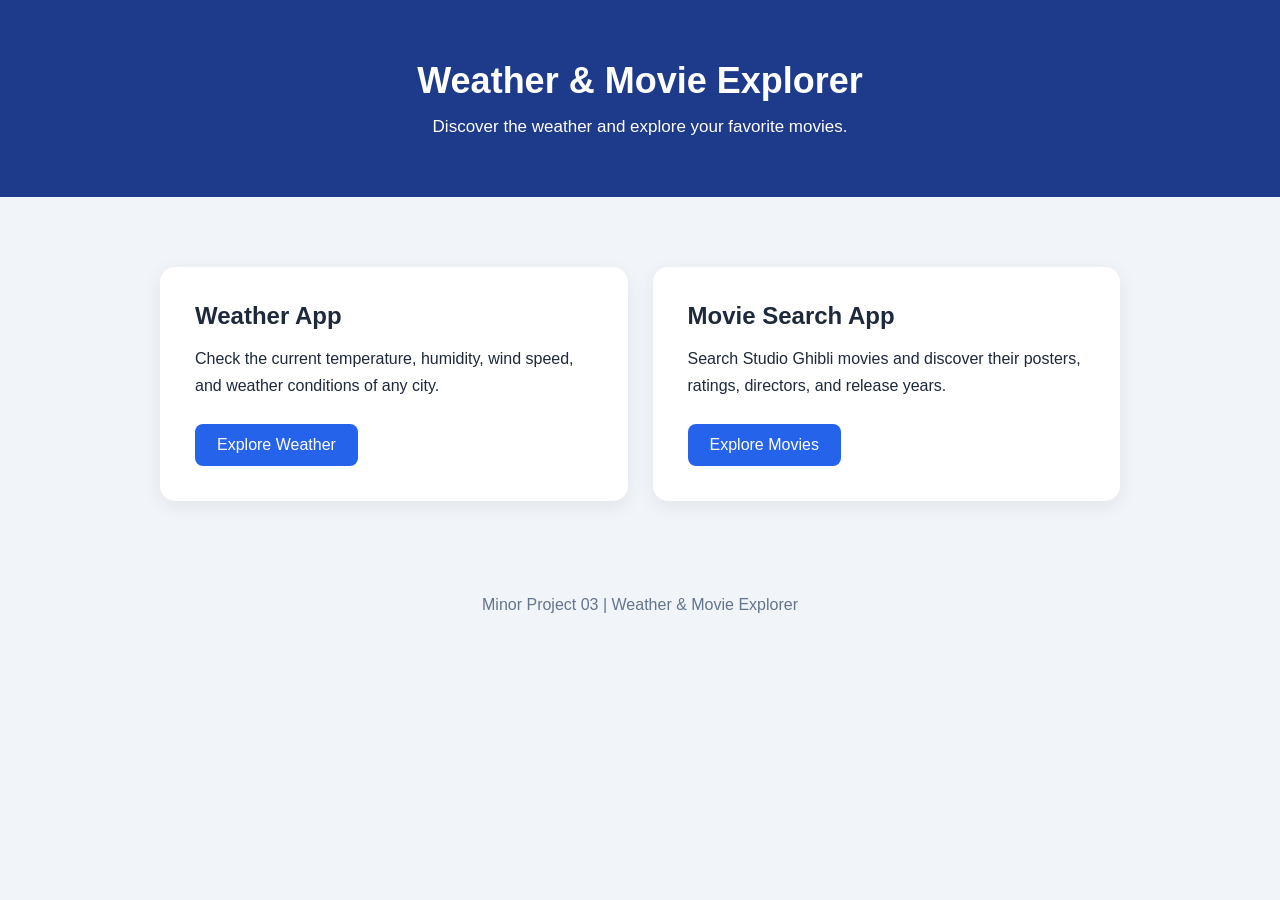
<file: index.html>
<!DOCTYPE html>
<html lang="en">
<head>
    <meta charset="UTF-8">
    <meta name="viewport" content="width=device-width, initial-scale=1.0">
    <title>Weather & Movie Explorer</title>
    <link rel="stylesheet" href="style.css">
</head>
<body>

    <header class="hero">
        <h1>Weather & Movie Explorer</h1>
        <p>Discover the weather and explore your favorite movies.</p>
    </header>

    <main class="container">

        <section class="app-card">
            <h2>Weather App</h2>
            <p>Check the current temperature, humidity, wind speed, and weather conditions of any city.</p>
            <a href="weather/weather.html" class="btn">Explore Weather</a>
        </section>

        <section class="app-card">
            <h2>Movie Search App</h2>
            <p>Search Studio Ghibli movies and discover their posters, ratings, directors, and release years.</p>
            <a href="movies/movies.html" class="btn">Explore Movies</a>
        </section>

    </main>

    <footer>
        <p>Minor Project 03 | Weather & Movie Explorer</p>
    </footer>

</body>
</html>
</file>
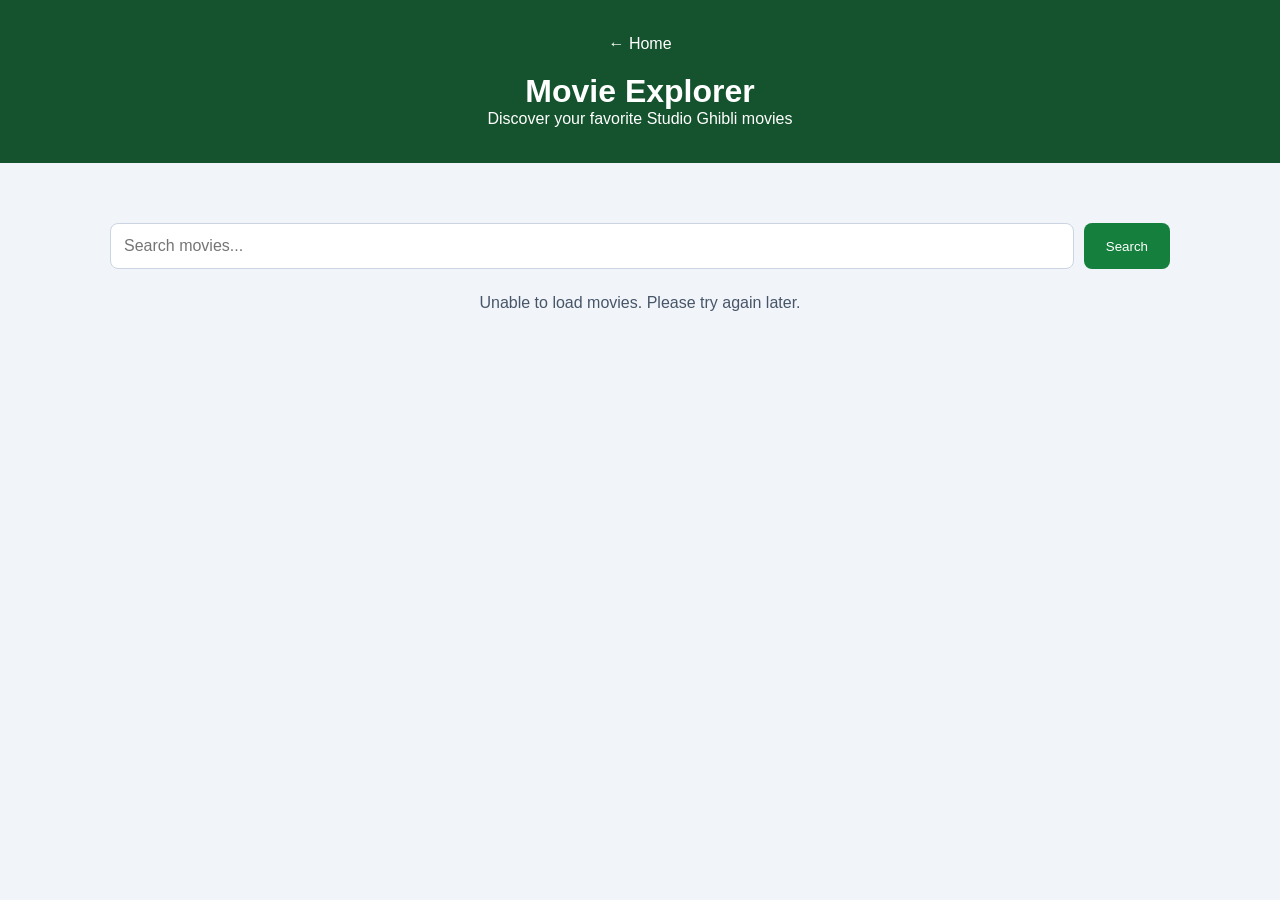
<file: movies/movies.html>
<!DOCTYPE html>
<html lang="en">
<head>
    <meta charset="UTF-8">
    <meta name="viewport" content="width=device-width, initial-scale=1.0">
    <title>Movie Search App</title>
    <link rel="stylesheet" href="../style.css">
    <script src="movies.js" defer></script>
</head>
<body>

    <header class="movie-header">
        <a href="../index.html" class="back-link">← Home</a>
        <h1>Movie Explorer</h1>
        <p>Discover your favorite Studio Ghibli movies</p>
    </header>

    <main class="movie-container">

        <form id="movieForm" class="movie-search">
            <input
                type="text"
                id="movieInput"
                placeholder="Search movies..."
                aria-label="Search movies"
                required
            >
            <button type="submit">Search</button>
        </form>

        <p id="movieMessage" role="status" aria-live="polite">
            Loading movies...
        </p>

        <section id="movieResults" class="movie-grid"></section>

    </main>

</body>
</html>
</file>
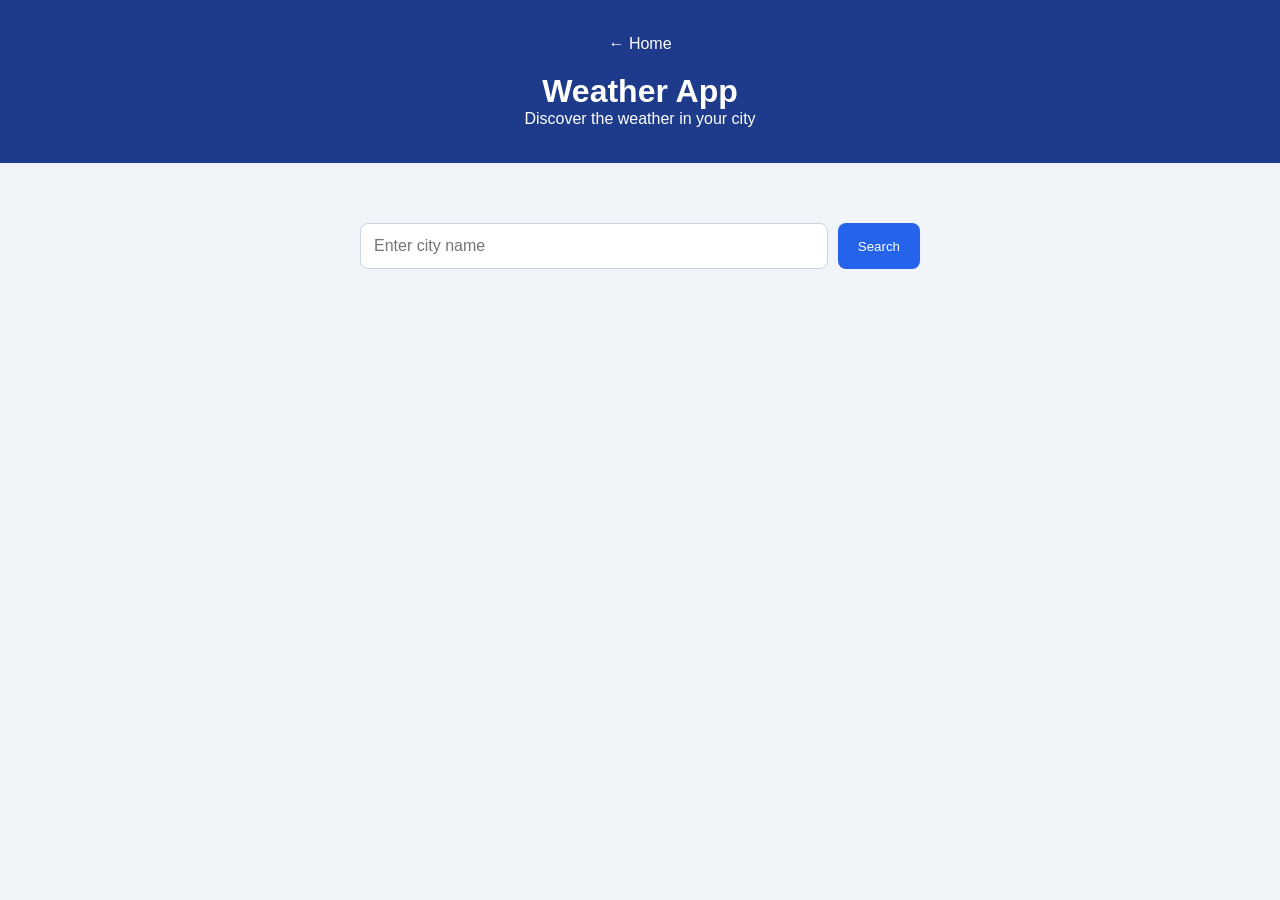
<file: weather/weather.html>
<!DOCTYPE html>
<html lang="en">
<head>
    <meta charset="UTF-8">
    <meta name="viewport" content="width=device-width, initial-scale=1.0">
    <title>Weather App</title>
    <link rel="stylesheet" href="../style.css">
    <script src="weather.js" defer></script>
</head>
<body>

    <header class="weather-header">
        <a href="../index.html" class="back-link">← Home</a>
        <h1>Weather App</h1>
        <p>Discover the weather in your city</p>
    </header>

    <main class="weather-container">

        <form id="weatherForm" class="weather-search">
            <input
                type="text"
                id="cityInput"
                placeholder="Enter city name"
                aria-label="City name"
                required
            >
            <button type="submit">Search</button>
        </form>

        <p id="message" role="status" aria-live="polite"></p>

        <section id="weatherResult" class="weather-result" hidden>
            <h2 id="cityName"></h2>
            <p id="weatherCondition"></p>

            <div class="temperature">
                <span id="temperature"></span>°C
            </div>

            <div class="weather-details">
                <div class="detail-card">
                    <h3>Humidity</h3>
                    <p id="humidity"></p>
                </div>

                <div class="detail-card">
                    <h3>Wind Speed</h3>
                    <p id="windSpeed"></p>
                </div>
            </div>
        </section>

    </main>

</body>
</html>
</file>
<file: style.css>
* {
    margin: 0;
    padding: 0;
    box-sizing: border-box;
}

body {
    font-family: Arial, sans-serif;
    background: #f1f5f9;
    color: #1e293b;
}

.hero {
    background: #1e3a8a;
    color: white;
    text-align: center;
    padding: 60px 20px;
}

.hero h1 {
    font-size: 36px;
    margin-bottom: 15px;
}

.hero p {
    font-size: 17px;
}

.container {
    max-width: 1000px;
    margin: 50px auto;
    padding: 20px;
    display: grid;
    grid-template-columns: repeat(2, 1fr);
    gap: 25px;
}

.app-card {
    background: white;
    padding: 35px;
    border-radius: 15px;
    box-shadow: 0 5px 20px #00000012;
}

.app-card h2 {
    margin-bottom: 15px;
}

.app-card p {
    line-height: 1.7;
    margin-bottom: 25px;
}

.btn {
    display: inline-block;
    background: #2563eb;
    color: white;
    text-decoration: none;
    padding: 12px 22px;
    border-radius: 8px;
}

.btn:hover {
    background: #1d4ed8;
}

footer {
    text-align: center;
    padding: 25px;
    color: #64748b;
}

@media (max-width: 600px) {
    .container {
        grid-template-columns: 1fr;
    }

    .hero h1 {
        font-size: 28px;
    }
}

/* Weather App */

.weather-header {
    background: #1e3a8a;
    color: white;
    text-align: center;
    padding: 35px 20px;
}

.back-link {
    display: inline-block;
    color: white;
    text-decoration: none;
    margin-bottom: 20px;
}

.weather-container {
    max-width: 600px;
    margin: 40px auto;
    padding: 20px;
}

.weather-search {
    display: flex;
    gap: 10px;
}

.weather-search input {
    flex: 1;
    min-width: 0;
    padding: 13px;
    border: 1px solid #cbd5e1;
    border-radius: 8px;
    font-size: 16px;
}

.weather-search button {
    background: #2563eb;
    color: white;
    border: none;
    border-radius: 8px;
    padding: 13px 20px;
    cursor: pointer;
}

#message {
    margin: 20px 0;
    text-align: center;
    color: #475569;
}

.weather-result {
    background: white;
    padding: 30px;
    border-radius: 15px;
    text-align: center;
    box-shadow: 0 5px 20px #00000012;
}

.temperature {
    font-size: 55px;
    font-weight: bold;
    margin: 20px 0;
}

.weather-details {
    display: grid;
    grid-template-columns: 1fr 1fr;
    gap: 15px;
    margin-top: 25px;
}

.detail-card {
    background: #eff6ff;
    padding: 20px;
    border-radius: 10px;
}

.detail-card p {
    margin-top: 10px;
    font-size: 18px;
    font-weight: bold;
}

@media (max-width: 600px) {
    .weather-container {
        margin: 20px auto;
    }

    .weather-search {
        flex-direction: column;
    }
}

/* Movie Search App */

.movie-header {
    background: #14532d;
    color: white;
    text-align: center;
    padding: 35px 20px;
}

.movie-container {
    max-width: 1100px;
    margin: 40px auto;
    padding: 20px;
}

.movie-search {
    display: flex;
    gap: 10px;
    margin-bottom: 25px;
}

.movie-search input {
    flex: 1;
    min-width: 0;
    padding: 13px;
    border: 1px solid #cbd5e1;
    border-radius: 8px;
    font-size: 16px;
}

.movie-search button {
    background: #15803d;
    color: white;
    border: none;
    border-radius: 8px;
    padding: 13px 22px;
    cursor: pointer;
}

.movie-grid {
    display: grid;
    grid-template-columns: repeat(3, 1fr);
    gap: 25px;
}

.movie-card {
    background: white;
    border-radius: 12px;
    overflow: hidden;
    box-shadow: 0 5px 20px #00000012;
    transition: transform 0.2s;
}

.movie-card:hover {
    transform: translateY(-5px);
}

.movie-poster {
    width: 100%;
    height: 300px;
    object-fit: cover;
    background: #e2e8f0;
}

.movie-info {
    padding: 20px;
}

.movie-info h2 {
    font-size: 20px;
    margin-bottom: 10px;
}

.movie-info p {
    line-height: 1.6;
    margin-bottom: 8px;
}

.movie-rating {
    color: #15803d;
    font-weight: bold;
}

#movieMessage {
    text-align: center;
    margin: 20px 0;
    color: #475569;
}

@media (max-width: 800px) {
    .movie-grid {
        grid-template-columns: repeat(2, 1fr);
    }
}

@media (max-width: 500px) {
    .movie-grid {
        grid-template-columns: 1fr;
    }

    .movie-search {
        flex-direction: column;
    }

    .movie-poster {
        height: 350px;
    }
}

.movie-description {
    font-size: 14px;
    line-height: 1.7;
    color: #475569;
    margin-top: 12px;
}
</file>
